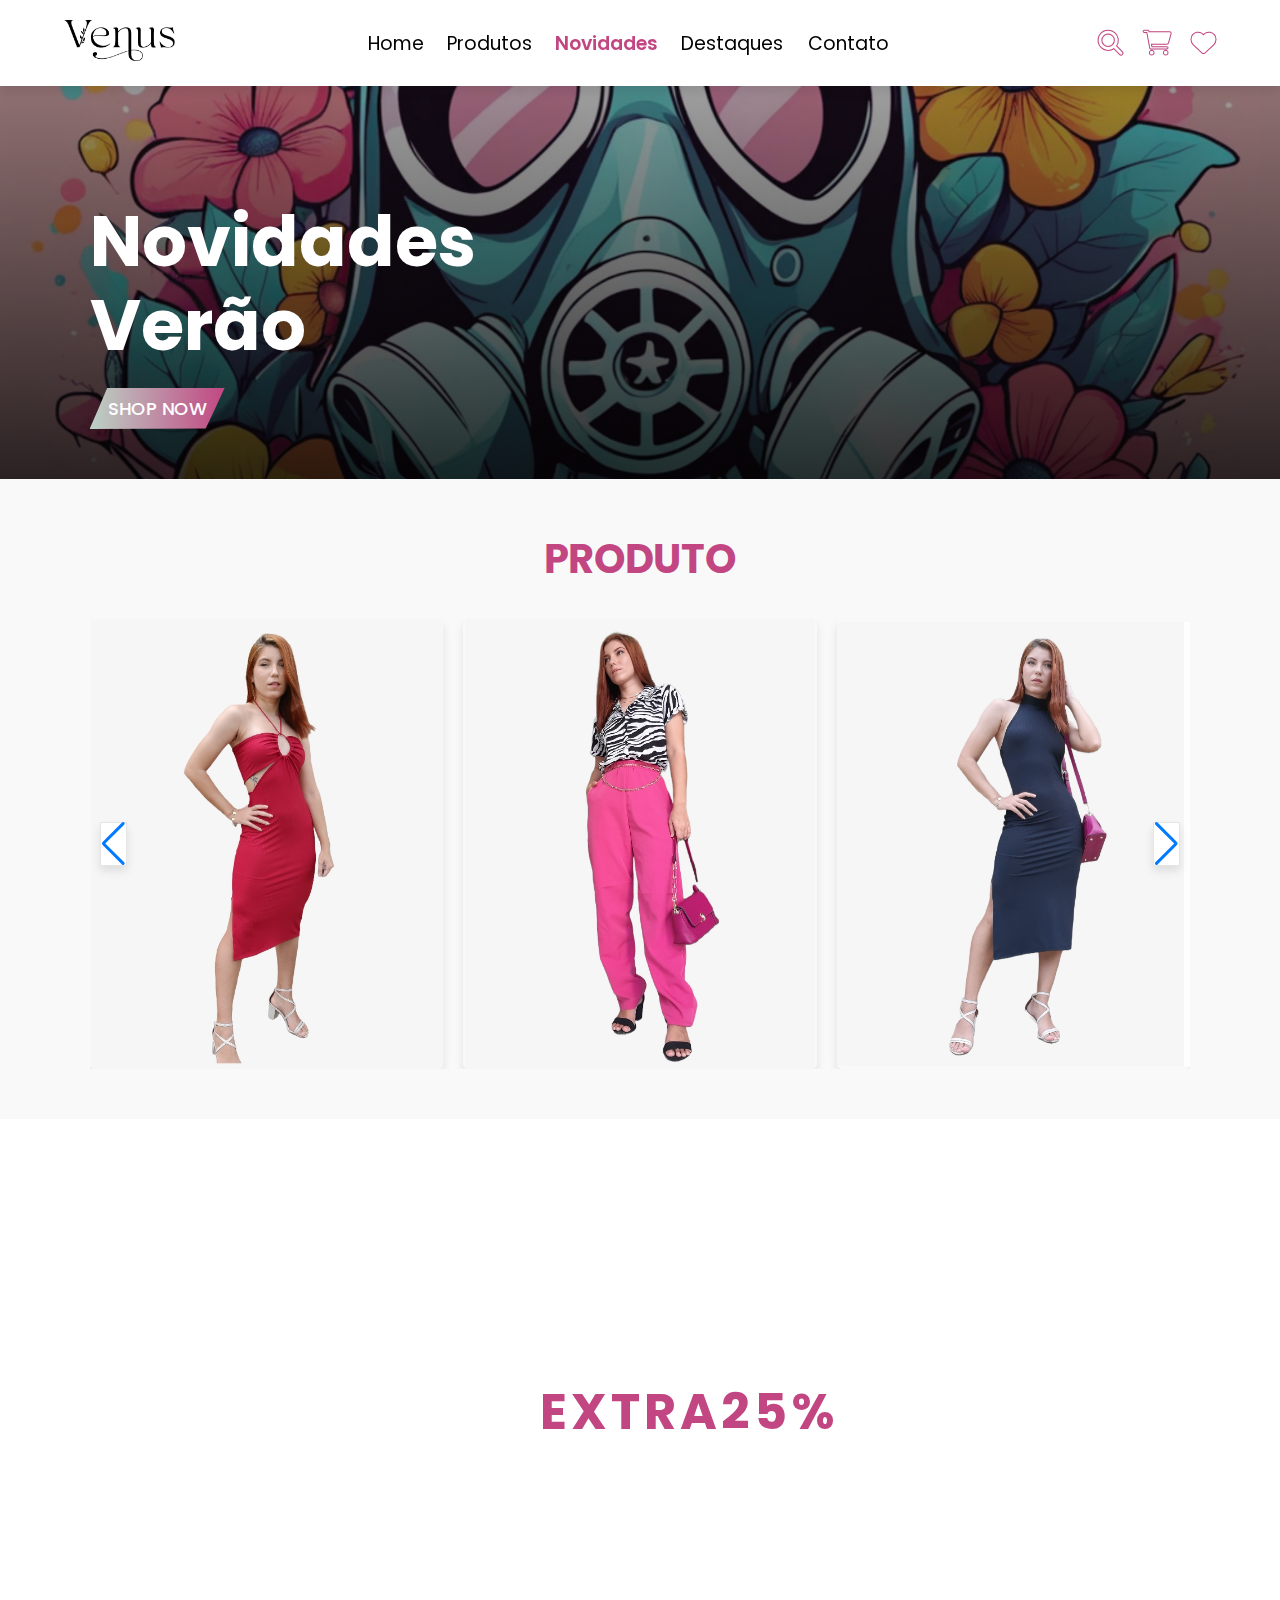
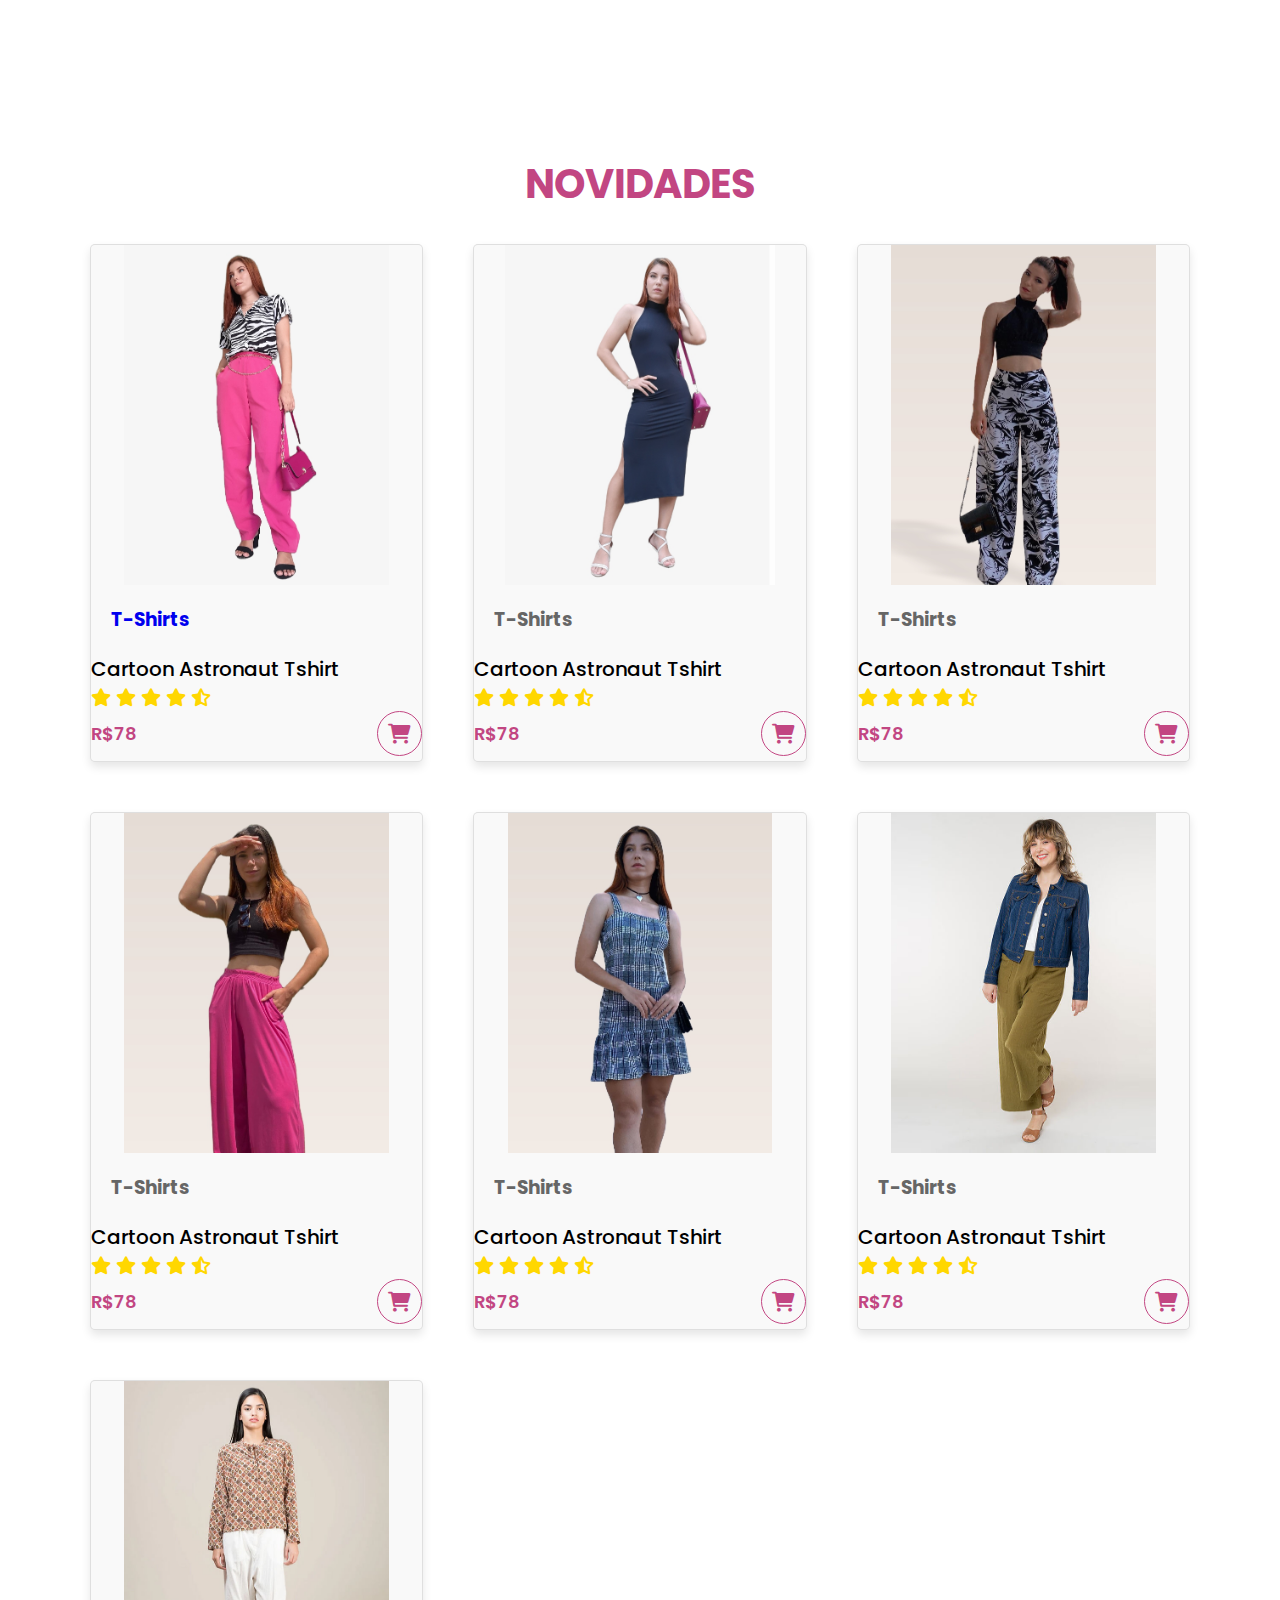
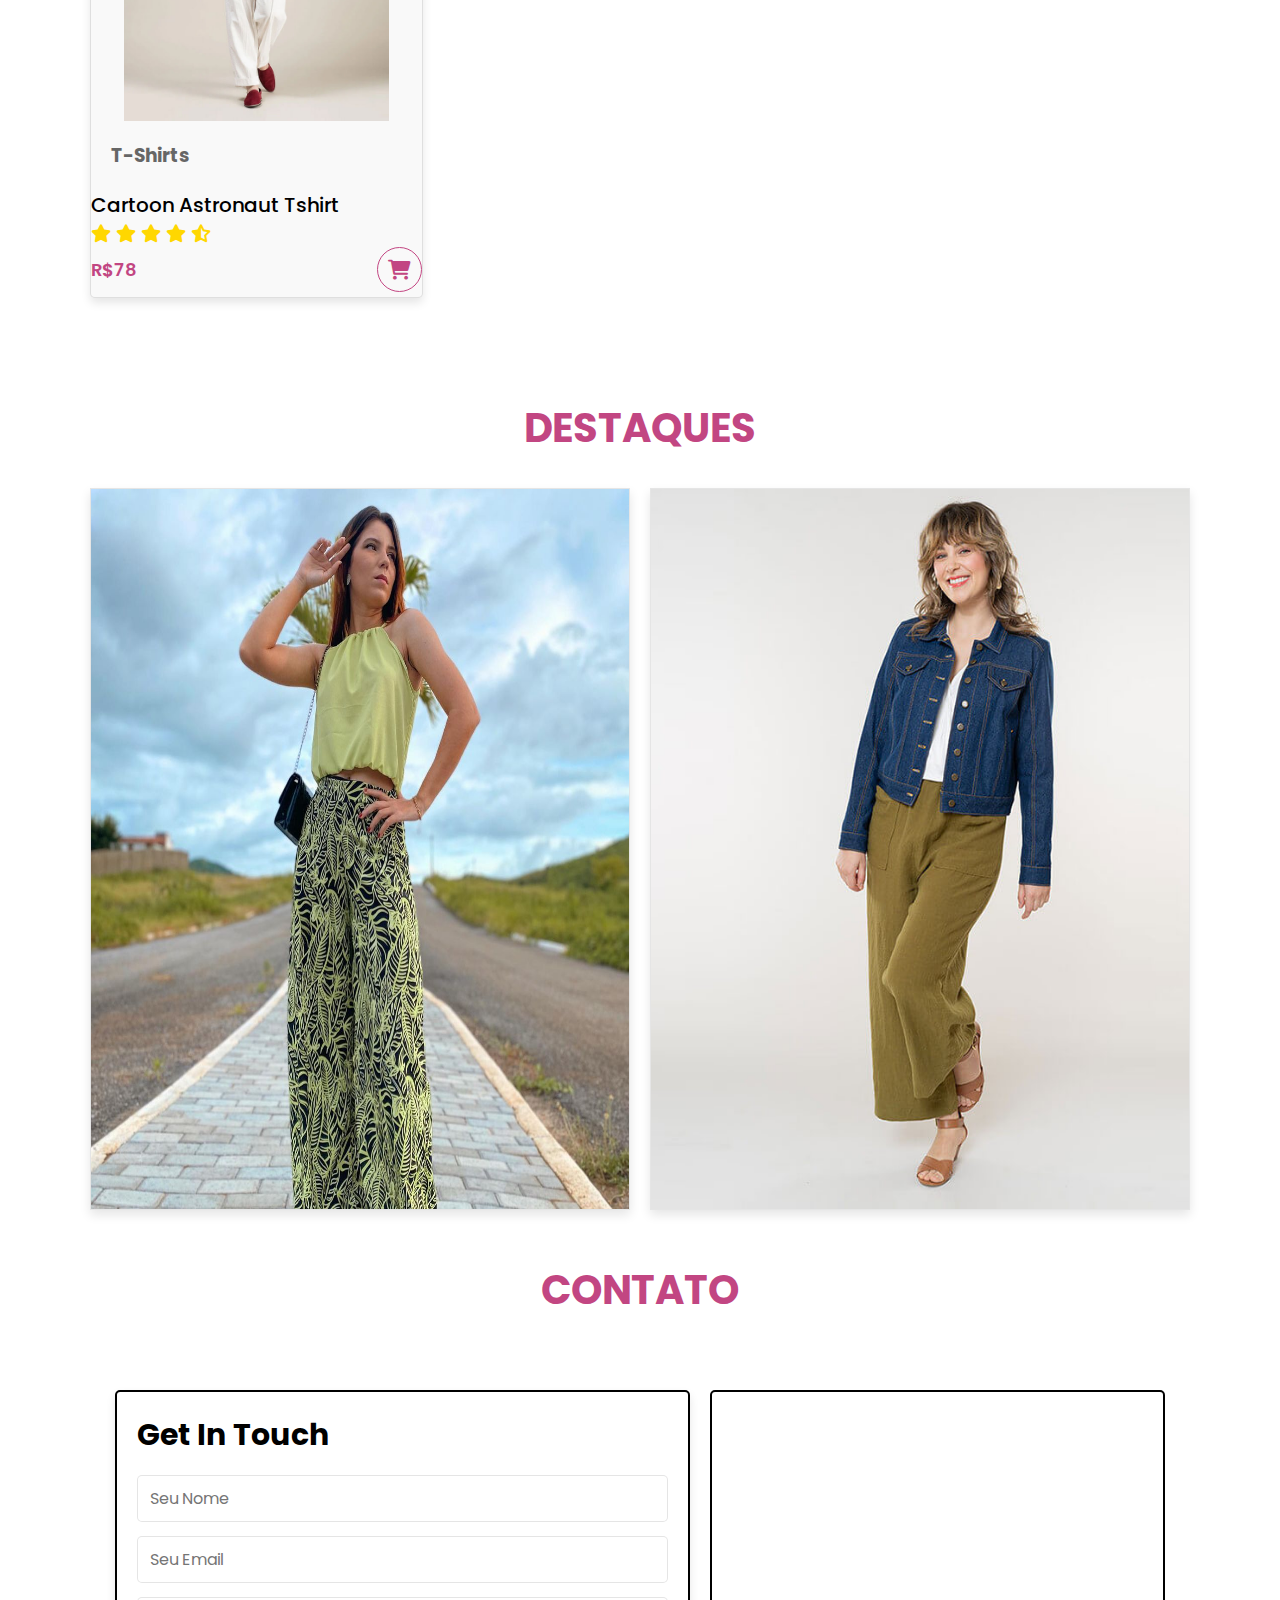
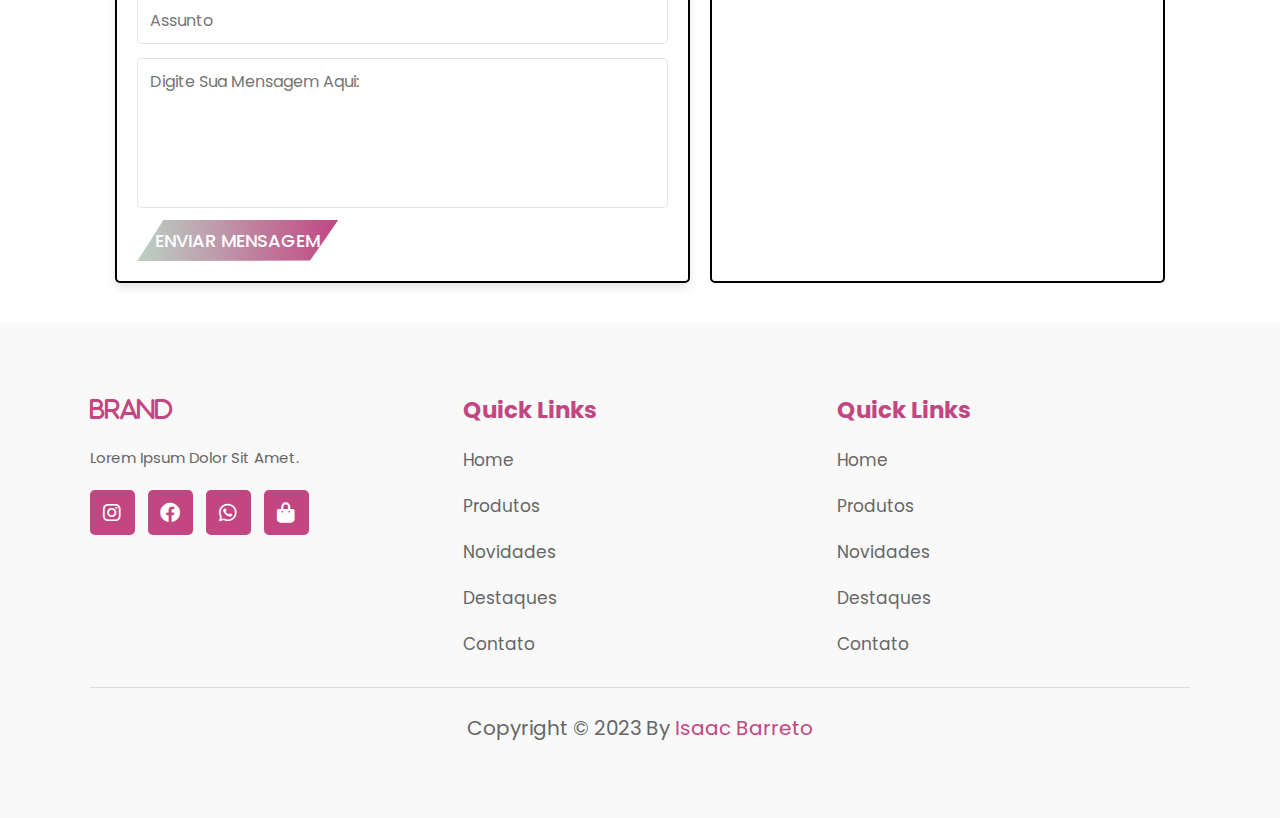
<file: index.html>
<!DOCTYPE html>
<html lang="en">
<head>
    <meta charset="UTF-8">
    <meta name="viewport" content="width=device-width, initial-scale=1.0">
    <title>Venus 4</title>
    <!--link para a estilo do site css-->
    <link rel="stylesheet" href="style.css">

    <!-- swiper css link-->
    <link rel="stylesheet" href="https://cdn.jsdelivr.net/npm/swiper@9/swiper-bundle.min.css">

    <!--font awesome cdn link-->
    <link rel="stylesheet" href="https://cdnjs.cloudflare.com/ajax/libs/font-awesome/6.0.0/css/all.min.css">


    
</head>

<body>
    <!--***  HEADER  ***-->

        <header class="header">
            <a href="#" class="logo">
                <!-- <i class="fas fa-regular fa-shirt">brand</i> -->
                <img src="img/logo3.png" alt="">
            </a>
            <nav class="navbar">
                <a href="#home">home</a>
                <a href="#produto">produtos</a>
                <a href="#novidade"class="active">novidades</a>
                <a href="#destaque">destaques </a>
                <a href="#contato">contato</a>

            </nav>

            <div class="icons">
                <div class="fas fa-search" id="search-bar"></div>
                <div class="fas fa-shopping-cart" id="cart-btn"></div>
                <div class="fas fa-heart"></div>
                <div class="fas fa-bars" id="menu-bar"></div>
            </div>

            <!-- ICONS SECTION START -->
            <div class="search">
                <div class="box">
                    <input type="text" placeholder="search here...">
                </div>
            </div>

            <div class="shopping-cart">
                <div class="box">
                    <i class="fas fa-trash"></i>
                    <img src="img/1.jpg" alt="">
                    <div class="content">
                        <h3>Produto 1</h3>
                        <span class="prixe">R$11.99</span>
                    </div>
                </div>

                <div class="box">
                    <i class="fas fa-trash"></i>
                    <img src="img/2.jpg" alt="">
                    <div class="content">
                        <h3> Produto 2</h3>
                        <span class="prixe">R$11.99</span>
                    </div>
                </div>
                <div class="box">
                    <i class="fas fa-trash"></i>
                    <img src="img/3.jpg" alt="">
                    <div class="content">
                        <h3> Produto 3</h3>
                        <span class="prixe">R$11.99</span>
                    </div>
                </div>

                <div class="total">total:R$50.99</div>
                    <a href="#" class="btn">check out</a>
                
            </div>
        </header>

    <!--***  HEADER FIM  ***-->

    <!--***  HOME  ***-->
        <section class="home" id="home">
            <div class="content">
                <h3>Novidades Verão</h3>
                <a href="#" class="btn">shop now</a>
            </div>
        </section>

    <!--***  HOME FIM  ***-->



        <!--***  PRODUTOS  ***-->

        <section class="produto" id="produto">
            <h1 class="heading">produto</h1>
            <div class="swiper produto-slider">
                <div class="swiper-wrapper">

                    <div class="swiper-slide slide">
                        <div class="img">
                            <img src="img/1.jpg" alt="">
                        </div>
                    </div>

                    <div class="swiper-slide slide">
                        <a href="produto.html">
                        <div class="img">
                            <img src="img/2.jpg" alt="">
                        </div>
                    </a>
                    </div>

                    <div class="swiper-slide slide">
                        <div class="img">
                            <img src="img/3.jpg" alt="">
                        </div>
                    </div>

                    <div class="swiper-slide slide">
                        <div class="img">
                            <img src="img/4.jpg" alt="">
                        </div>
                    </div>

                    <div class="swiper-slide slide">
                        <div class="img">
                            <img src="img/5.jpg" alt="">
                        </div>
                    </div>


                </div>
                <div class="swiper-button-next"></div>
                <div class="swiper-button-prev"></div>

            </div>
        </section>
    


    <!--***  PRODUTOS FIM  ***-->




    <!--***  BANNER  ***-->

    <section class="banner">
        <h1><span>extra25%</span>off on all itens</h1>
    </section>

    <!--***  BANNER FIM  ***-->

    <!--*** ARRIVALS ***-->
    <section class="novidade" id="novidade" >
        <h1 class="heading">novidades</h1>
        <div class="box-container">
            <div class="box">
                <a href="produto.html">
                <div class="image">
                    <img src="./img/2.jpg" alt="">
                </div>
             
                <div class="content">
                    <h3>t-shirts</h3>
                </a>
                    <p>cartoon astronaut tshirt</p>
                    
                    <div class="stars">
                        <i class="fas fa-star"></i>
                        <i class="fas fa-star"></i>
                        <i class="fas fa-star"></i>
                        <i class="fas fa-star"></i>
                        <i class="fas fa-star-half-alt"></i>

                    </div>
                    <div class="amount">
                        <div class="price">R$78</div>
                        <a href="#"><i class="fa fa-shopping-cart"></i></a>
                    </div>
                </div>
            </div>

            <div class="box">
                <div class="image">
                    <img src="./img/3.jpg" alt="">
                </div>
                <div class="content">
                    <h3>t-shirts</h3>
                    <p>cartoon astronaut tshirt</p>
                    <div class="stars">
                        <i class="fas fa-star"></i>
                        <i class="fas fa-star"></i>
                        <i class="fas fa-star"></i>
                        <i class="fas fa-star"></i>
                        <i class="fas fa-star-half-alt"></i>

                    </div>
                    <div class="amount">
                        <div class="price">R$78</div>
                        <a href="#"><i class="fa fa-shopping-cart"></i></a>
                    </div>
                </div>
            </div>

            <div class="box">
                <div class="image">
                    <img src="./img/4.jpg" alt="">
                </div>
                <div class="content">
                    <h3>t-shirts</h3>
                    <p>cartoon astronaut tshirt</p>
                    <div class="stars">
                        <i class="fas fa-star"></i>
                        <i class="fas fa-star"></i>
                        <i class="fas fa-star"></i>
                        <i class="fas fa-star"></i>
                        <i class="fas fa-star-half-alt"></i>

                    </div>
                    <div class="amount">
                        <div class="price">R$78</div>
                        <a href="#"><i class="fa fa-shopping-cart"></i></a>
                    </div>
                </div>
            </div>

            <div class="box">
                <div class="image">
                    <img src="./img/5.jpg" alt="">
                </div>
                <div class="content">
                    <h3>t-shirts</h3>
                    <p>cartoon astronaut tshirt</p>
                    <div class="stars">
                        <i class="fas fa-star"></i>
                        <i class="fas fa-star"></i>
                        <i class="fas fa-star"></i>
                        <i class="fas fa-star"></i>
                        <i class="fas fa-star-half-alt"></i>

                    </div>
                    <div class="amount">
                        <div class="price">R$78</div>
                        <a href="#"><i class="fa fa-shopping-cart"></i></a>
                    </div>
                </div>
            </div>

            <div class="box">
                <div class="image">
                    <img src="./img/6.jpg" alt="">
                </div>
                <div class="content">
                    <h3>t-shirts</h3>
                    <p>cartoon astronaut tshirt</p>
                    <div class="stars">
                        <i class="fas fa-star"></i>
                        <i class="fas fa-star"></i>
                        <i class="fas fa-star"></i>
                        <i class="fas fa-star"></i>
                        <i class="fas fa-star-half-alt"></i>

                    </div>
                    <div class="amount">
                        <div class="price">R$78</div>
                        <a href="#"><i class="fa fa-shopping-cart"></i></a>
                    </div>
                </div>
            </div>

            <div class="box">
                <div class="image">
                    <img src="./img/8.jpg" alt="">
                </div>
                <div class="content">
                    <h3>t-shirts</h3>
                    <p>cartoon astronaut tshirt</p>
                    <div class="stars">
                        <i class="fas fa-star"></i>
                        <i class="fas fa-star"></i>
                        <i class="fas fa-star"></i>
                        <i class="fas fa-star"></i>
                        <i class="fas fa-star-half-alt"></i>

                    </div>
                    <div class="amount">
                        <div class="price">R$78</div>
                        <a href="#"><i class="fa fa-shopping-cart"></i></a>
                    </div>
                </div>
            </div>

            <div class="box">
                <div class="image">
                    <img src="./img/7.jpg" alt="">
                </div>
                <div class="content">
                    <h3>t-shirts</h3>
                    <p>cartoon astronaut tshirt</p>
                    <div class="stars">
                        <i class="fas fa-star"></i>
                        <i class="fas fa-star"></i>
                        <i class="fas fa-star"></i>
                        <i class="fas fa-star"></i>
                        <i class="fas fa-star-half-alt"></i>

                    </div>
                    <div class="amount">
                        <div class="price">R$78</div>
                        <a href="#"><i class="fa fa-shopping-cart"></i></a>
                    </div>
                </div>
            </div>

    </div>

    </section>

    <!--***  ARRIVALS FIM  ***-->

    <!--***  FEATURED  ***-->

    <section class="destaque" id="destaque">
        <h1 class="heading">
            destaques
        </h1>
        <div class="box-container">
            <div class="box">
                <div class="image">
                    <img src="./img/9.jpg" alt="">
                </div>
                <div class="content">
                    <h3>buy 1 get 1 free</h3>
                    <p>the best classic dress is on sale at brand</p>
                    <a href="#" class="btn">add to cart</a>
                </div>
            </div>

            <div class="box">
                <div class="image">
                    <img src="./img/8.jpg" alt="">
                </div>
                <div class="content">
                    <h3>buy 1 get 1 free</h3>
                    <p>the best classic dress is on sale at brand</p>
                    <a href="#" class="btn">add to cart</a>
                </div>
            </div>

            
        </div>

    </section>

    <!--***  FEATURED FIM  ***-->

    <!--*** CONTATOS   ***-->

    <section class="contact" id="contact">
        <h1 class="heading">contato</h1>
        <div class="background">
            <div class="row">
                <form action="">
                    <h3>get in touch</h3>
                    <div class="inputBox">
                        <input type="text" placeholder="Seu nome">
                    </div>
                    <div class="inputBox">
                        <input type="email" placeholder="Seu email">
                    </div>
                    <div class="inputBox">
                        <input type="text" placeholder="Assunto">
                    </div>
                    <textarea placeholder="Digite sua mensagem aqui:" name="" id="" cols="30" rows="10"></textarea>
                    <input type="submit" value="enviar mensagem" class="btn">  

                </form>

                <div class="box">
                    <iframe src="https://www.google.com/maps/embed?pb=!1m18!1m12!1m3!1d1990.8023321614317!2d-39.58551008620749!3d-3.67708660707039!2m3!1f0!2f0!3f0!3m2!1i1024!2i768!4f13.1!3m3!1m2!1s0x7c06a337d796bdf%3A0x3c1f3507f0c3da0b!2zUi4gT3TDoXZpbyBQ4bWA4bS8IGRlIE1lc3F1aXRhLCAxNzMgLSBJdGFwYWrDqSwgQ0UsIDYyNjAwLTAwMA!5e0!3m2!1spt-BR!2sbr!4v1687178207714!5m2!1spt-BR!2sbr" width="450" height="450" style="border:0;" allowfullscreen="" loading="lazy" referrerpolicy="no-referrer-when-downgrade"></iframe>
                </div>
            </div>
        </div>
    </section>

    
    <!--***  CONTATOS FIM  ***-->

    <!-- FOOTER -->
    <section class="footer">
        <div class="box-container">
            <div class="box">
                <h3><i class="fas fa t-shirt"> brand</i></h3>
                <p>lorem ipsum dolor sit amet.</p>
                <div class="icons">
                    <i class="fab fa-instagram"></i>
                    <i class="fab fa-facebook"></i>
                    <i class="fab fa-whatsapp"></i>
                    <i class="fa fa-shopping-bag"></i>
                    
                </div>
            </div>

            <div class="box">
                <h3>quick links</h3>
                <a href="#">home</a>
                <a href="#">produtos</a>
                <a href="#">novidades</a>
                <a href="#">destaques</a>
                <a href="#">contato</a>
            </div>

            <div class="box">
                <h3>quick links</h3>
                <a href="#">home</a>
                <a href="#">produtos</a>
                <a href="#">novidades</a>
                <a href="#">destaques</a>
                <a href="#">contato</a>
            </div>

        </div>
        <div class="credito">
            <a href="">copyright &copy; 2023 by <span> isaac Barreto</span></a>
        </div>
    </section>







    <!-- FOOTER FIM -->

    
        <!--swiper js link-->
        <script src="https://cdn.jsdelivr.net/npm/swiper@9/swiper-bundle.min.js"></script>

        <script src="script.js"></script>
</body>
</html>
</file>
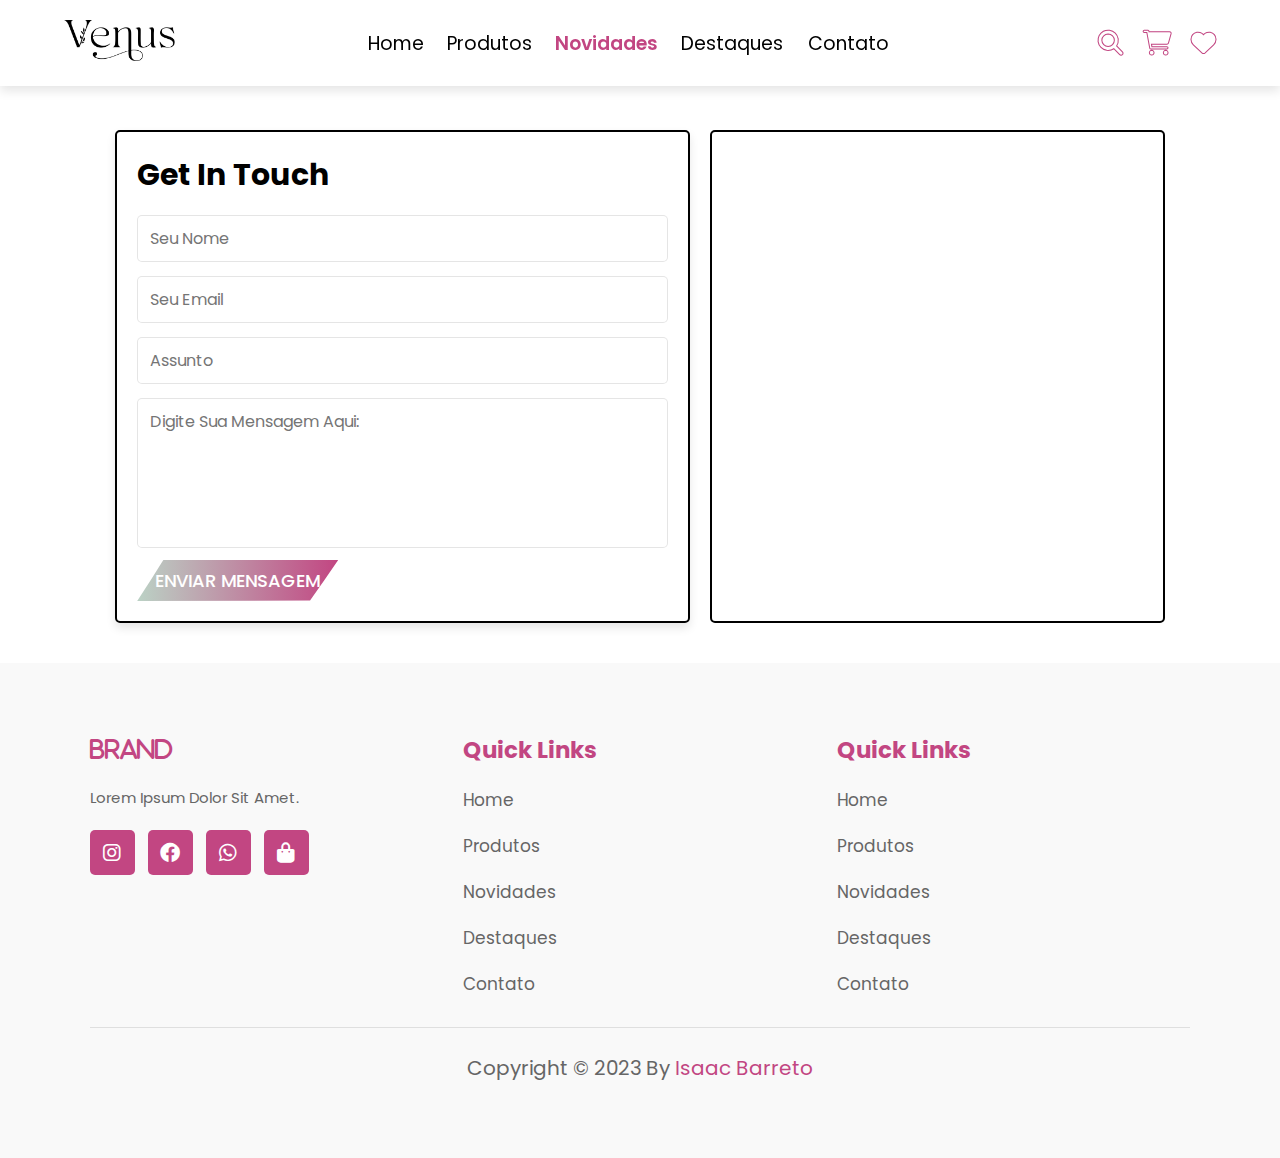
<file: produto copy.html>
<!DOCTYPE html>
<html lang="en">
<head>
    <meta charset="UTF-8">
    <meta name="viewport" content="width=device-width, initial-scale=1.0">
    <title>Venus 4</title>
    <!--link para a estilo do site css-->
    <link rel="stylesheet" href="style.css">

    <!-- swiper css link-->
    <link rel="stylesheet" href="https://cdn.jsdelivr.net/npm/swiper@9/swiper-bundle.min.css">

    <!--font awesome cdn link-->
    <link rel="stylesheet" href="https://cdnjs.cloudflare.com/ajax/libs/font-awesome/6.0.0/css/all.min.css">


    
</head>

<body>
    <!--***  HEADER  ***-->

        <header class="header">
            <a href="#" class="logo">
                <!-- <i class="fas fa-regular fa-shirt">brand</i> -->
                <img src="img/logo3.png" alt="">
            </a>
            <nav class="navbar">
                <a href="#home">home</a>
                <a href="#produto">produtos</a>
                <a href="#novidade"class="active">novidades</a>
                <a href="#destaque">destaques </a>
                <a href="#contato">contato</a>

            </nav>

            <div class="icons">
                <div class="fas fa-search" id="search-bar"></div>
                <div class="fas fa-shopping-cart" id="cart-btn"></div>
                <div class="fas fa-heart"></div>
                <div class="fas fa-bars" id="menu-bar"></div>
            </div>

            <!-- ICONS SECTION START -->
            <div class="search">
                <div class="box">
                    <input type="text" placeholder="search here...">
                </div>
            </div>

            
        </header>

    <!--***  HEADER FIM  ***-->

    <!--***  HOME  ***-->

    <!--***  HOME FIM  ***-->

        <!--*** CONTATOS   ***-->

        <section class="contact" id="contact">
            <h1 class="heading">contato</h1>
            <div class="background">
                <div class="row">
                    <form action="">
                        <h3>get in touch</h3>
                        <div class="inputBox">
                            <input type="text" placeholder="Seu nome">
                        </div>
                        <div class="inputBox">
                            <input type="email" placeholder="Seu email">
                        </div>
                        <div class="inputBox">
                            <input type="text" placeholder="Assunto">
                        </div>
                        <textarea placeholder="Digite sua mensagem aqui:" name="" id="" cols="30" rows="10"></textarea>
                        <input type="submit" value="enviar mensagem" class="btn">  
    
                    </form>
    
                    <div class="box">
                        <iframe src="https://www.google.com/maps/embed?pb=!1m18!1m12!1m3!1d1990.8023321614317!2d-39.58551008620749!3d-3.67708660707039!2m3!1f0!2f0!3f0!3m2!1i1024!2i768!4f13.1!3m3!1m2!1s0x7c06a337d796bdf%3A0x3c1f3507f0c3da0b!2zUi4gT3TDoXZpbyBQ4bWA4bS8IGRlIE1lc3F1aXRhLCAxNzMgLSBJdGFwYWrDqSwgQ0UsIDYyNjAwLTAwMA!5e0!3m2!1spt-BR!2sbr!4v1687178207714!5m2!1spt-BR!2sbr" width="450" height="450" style="border:0;" allowfullscreen="" loading="lazy" referrerpolicy="no-referrer-when-downgrade"></iframe>
                    </div>
                </div>
            </div>
        </section>
    
        
        <!--***  CONTATOS FIM  ***-->
    
        <!-- FOOTER -->
        <section class="footer">
            <div class="box-container">
                <div class="box">
                    <h3><i class="fas fa t-shirt"> brand</i></h3>
                    <p>lorem ipsum dolor sit amet.</p>
                    <div class="icons">
                        <i class="fab fa-instagram"></i>
                        <i class="fab fa-facebook"></i>
                        <i class="fab fa-whatsapp"></i>
                        <i class="fa fa-shopping-bag"></i>
                        
                    </div>
                </div>
    
                <div class="box">
                    <h3>quick links</h3>
                    <a href="#">home</a>
                    <a href="#">produtos</a>
                    <a href="#">novidades</a>
                    <a href="#">destaques</a>
                    <a href="#">contato</a>
                </div>
    
                <div class="box">
                    <h3>quick links</h3>
                    <a href="#">home</a>
                    <a href="#">produtos</a>
                    <a href="#">novidades</a>
                    <a href="#">destaques</a>
                    <a href="#">contato</a>
                </div>
    
            </div>
            <div class="credito">
                <a href="">copyright &copy; 2023 by <span> isaac Barreto</span></a>
            </div>
        </section>
    
    
    
    
    
    
    
        <!-- FOOTER FIM -->
    
        
            <!--swiper js link-->
            <script src="https://cdn.jsdelivr.net/npm/swiper@9/swiper-bundle.min.js"></script>
    
            <script src="script.js"></script>
    </body>
    </html>
</file>
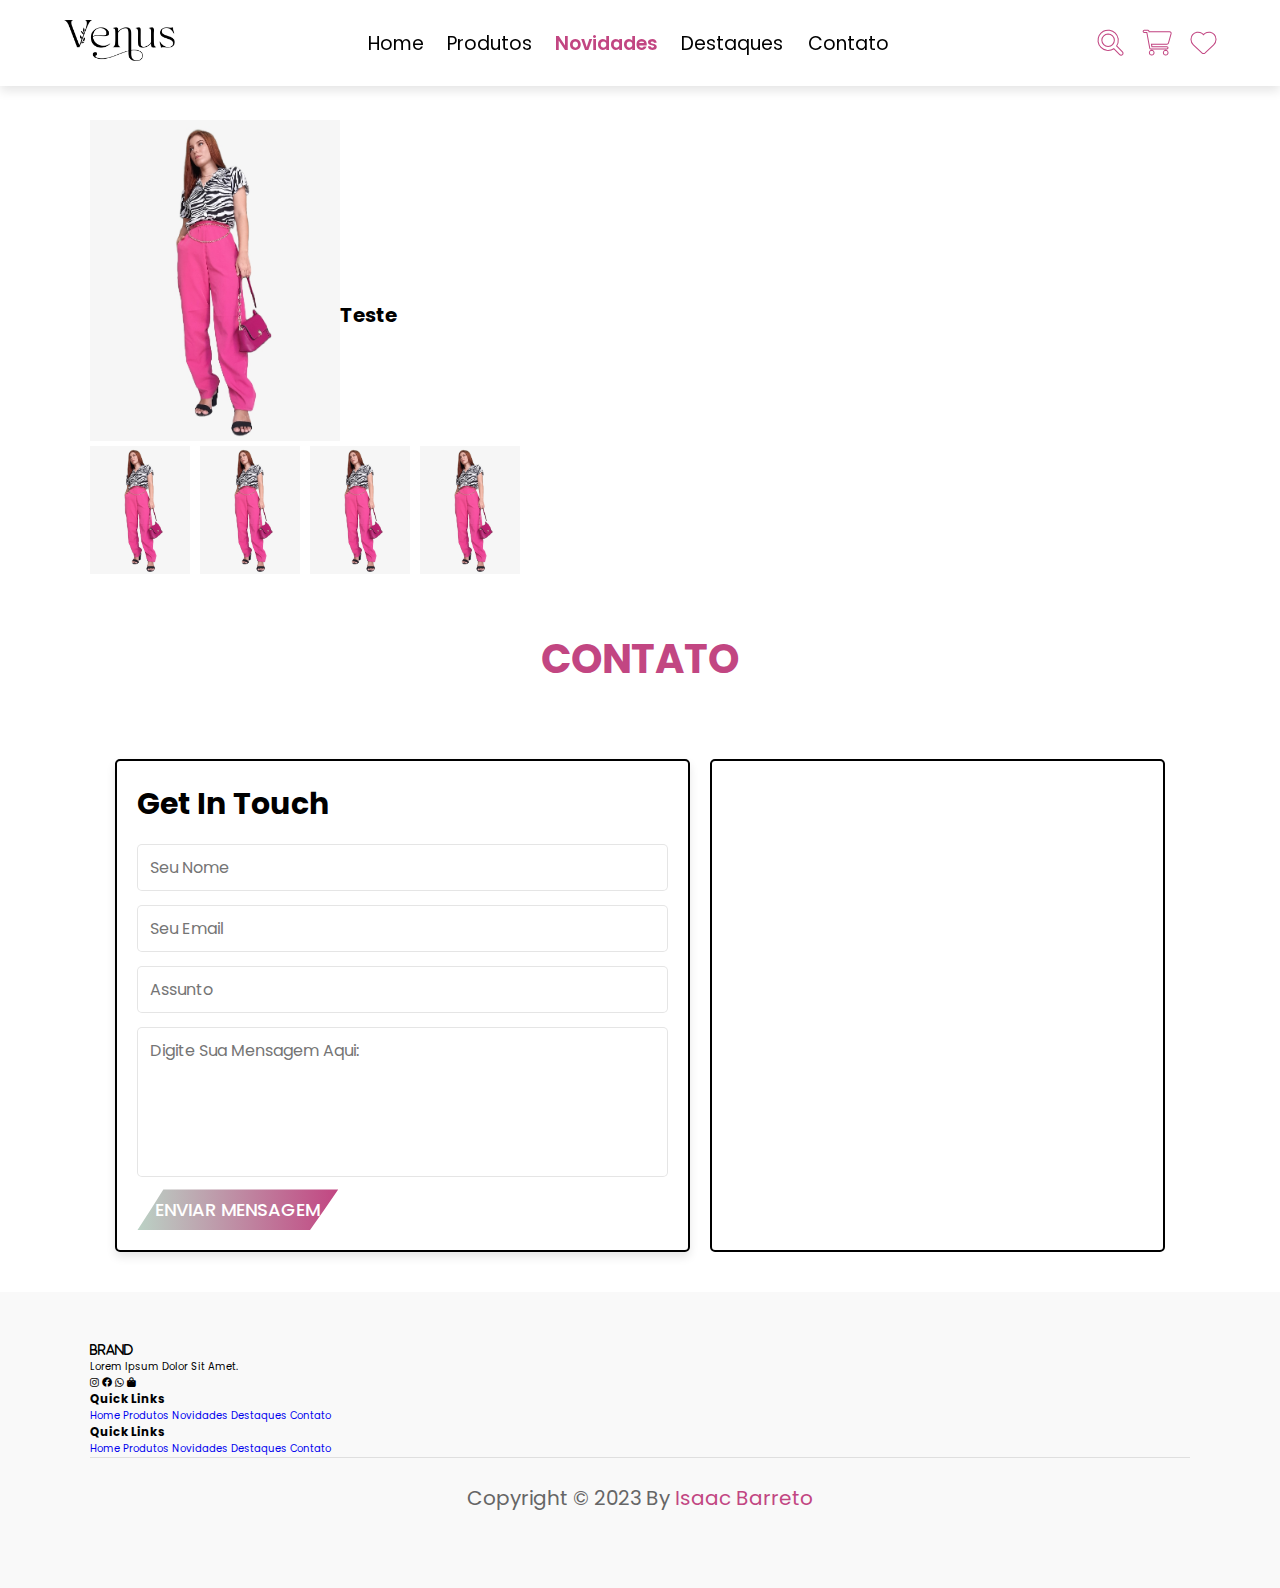
<file: produto.html>
<!DOCTYPE html>
<html lang="en">
<head>
    <meta charset="UTF-8">
    <meta name="viewport" content="width=device-width, initial-scale=1.0">
    <title>Venus 4</title>
    <!--link para a estilo do site css-->
    <link rel="stylesheet" href="style.css">

    <link rel="stylesheet" href="produtos.css">

    <!-- swiper css link-->
    <link rel="stylesheet" href="https://cdn.jsdelivr.net/npm/swiper@9/swiper-bundle.min.css">

    <!--font awesome cdn link-->
    <link rel="stylesheet" href="https://cdnjs.cloudflare.com/ajax/libs/font-awesome/6.0.0/css/all.min.css">


    
</head>

<body>
    <!--***  HEADER  ***-->

        <header class="header">
            <a href="#" class="logo">
                <!-- <i class="fas fa-regular fa-shirt">brand</i> -->
                <img src="img/logo3.png" alt="">
            </a>
            <nav class="navbar">
                <a href="#home">home</a>
                <a href="#produto">produtos</a>
                <a href="#novidade"class="active">novidades</a>
                <a href="#destaque">destaques </a>
                <a href="#contato">contato</a>

            </nav>

            <div class="icons">
                <div class="fas fa-search" id="search-bar"></div>
                <div class="fas fa-shopping-cart" id="cart-btn"></div>
                <div class="fas fa-heart"></div>
                <div class="fas fa-bars" id="menu-bar"></div>
            </div>

            <!-- ICONS SECTION START -->
            <div class="search">
                <div class="box">
                    <input type="text" placeholder="search here...">
                </div>
            </div>

            <!-- ICONS SECTION START -->
            <div class="search">
                <div class="box">
                    <input type="text" placeholder="search here...">
                </div>
            </div>

            <div class="shopping-cart">
                <div class="box">
                    <i class="fas fa-trash"></i>
                    <img src="img/1.jpg" alt="">
                    <div class="content">
                        <h3>Produto 1</h3>
                        <span class="prixe">R$11.99</span>
                    </div>
                </div>

                <div class="box">
                    <i class="fas fa-trash"></i>
                    <img src="img/2.jpg" alt="">
                    <div class="content">
                        <h3> Produto 2</h3>
                        <span class="prixe">R$11.99</span>
                    </div>
                </div>
                <div class="box">
                    <i class="fas fa-trash"></i>
                    <img src="img/3.jpg" alt="">
                    <div class="content">
                        <h3> Produto 3</h3>
                        <span class="prixe">R$11.99</span>
                    </div>
                </div>

                <div class="total">total:R$50.99</div>
                    <a href="#" class="btn">check out</a>
                
            </div>
            
        </header>


    <!-- main -->

        <section>
            <div class="container-prod">
                <div class="left-side">
                    <div class="items">
                        <div class="select-image">
                            <img src="img/2.jpg">
                        </div>
                        <div class="thumbnails">
                            <div class="thumbnail">
                                <img src="img/2.jpg" alt="">
                            </div>

                            <div class="thumbnail">
                                <img src="img/2.jpg" alt="">
                            </div>

                            <div class="thumbnail">
                                <img src="img/2.jpg" alt="">
                            </div>

                            <div class="thumbnail">
                                <img src="img/2.jpg" alt="">
                            </div>
                        </div>
                    </div>
                </div>
                <div class="right-side">
                    <h1>teste</h1>
                </div>
            </div>
        </section>

    <!-- Main fim -->

        <!--*** CONTATOS   ***-->

        <section class="contact" id="contact">
            <h1 class="heading">contato</h1>
            <div class="background">
                <div class="row">
                    <form action="">
                        <h3>get in touch</h3>
                        <div class="inputBox">
                            <input type="text" placeholder="Seu nome">
                        </div>
                        <div class="inputBox">
                            <input type="email" placeholder="Seu email">
                        </div>
                        <div class="inputBox">
                            <input type="text" placeholder="Assunto">
                        </div>
                        <textarea placeholder="Digite sua mensagem aqui:" name="" id="" cols="30" rows="10"></textarea>
                        <input type="submit" value="enviar mensagem" class="btn">  
    
                    </form>
    
                    <div class="box">
                        <iframe src="https://www.google.com/maps/embed?pb=!1m18!1m12!1m3!1d1990.8023321614317!2d-39.58551008620749!3d-3.67708660707039!2m3!1f0!2f0!3f0!3m2!1i1024!2i768!4f13.1!3m3!1m2!1s0x7c06a337d796bdf%3A0x3c1f3507f0c3da0b!2zUi4gT3TDoXZpbyBQ4bWA4bS8IGRlIE1lc3F1aXRhLCAxNzMgLSBJdGFwYWrDqSwgQ0UsIDYyNjAwLTAwMA!5e0!3m2!1spt-BR!2sbr!4v1687178207714!5m2!1spt-BR!2sbr" width="450" height="450" style="border:0;" allowfullscreen="" loading="lazy" referrerpolicy="no-referrer-when-downgrade"></iframe>
                    </div>
                </div>
            </div>
        </section>
    
        
        <!--***  CONTATOS FIM  ***-->
    
        <!-- FOOTER -->
        <section class="footer">
            <div class="box-container-prod">
                <div class="box">
                    <h3><i class="fas fa t-shirt"> brand</i></h3>
                    <p>lorem ipsum dolor sit amet.</p>
                    <div class="icons">
                        <i class="fab fa-instagram"></i>
                        <i class="fab fa-facebook"></i>
                        <i class="fab fa-whatsapp"></i>
                        <i class="fa fa-shopping-bag"></i>
                        
                    </div>
                </div>
    
                <div class="box">
                    <h3>quick links</h3>
                    <a href="#">home</a>
                    <a href="#">produtos</a>
                    <a href="#">novidades</a>
                    <a href="#">destaques</a>
                    <a href="#">contato</a>
                </div>
    
                <div class="box">
                    <h3>quick links</h3>
                    <a href="#">home</a>
                    <a href="#">produtos</a>
                    <a href="#">novidades</a>
                    <a href="#">destaques</a>
                    <a href="#">contato</a>
                </div>
    
            </div>
            <div class="credito">
                <a href="">copyright &copy; 2023 by <span> isaac Barreto</span></a>
            </div>
        </section>
    
    
    
    
    
    
    
        <!-- FOOTER FIM -->
    
        
            <!--swiper js link-->
            <script src="https://cdn.jsdelivr.net/npm/swiper@9/swiper-bundle.min.js"></script>
    
            <script src="script.js"></script>
    </body>
    </html>
</file>
<file: style.css>
@import url('https://fonts.googleapis.com/css2?family=Jost:wght@100;200;300;400;500;600;700&family=Poppins:wght@300;400;500;600;700;800&display=swap');

* {
    margin: 0;
    padding: 0;
    box-sizing: border-box;
    font-family: 'Poppins', sans-serif;
    outline: none;
    border: none;
    text-decoration: none;
    text-transform: capitalize;
    /* transition: all ,2s linear; */
}


:root {
    --primary: #c24682;
    --black: #000;
    --white: #fff;
    --light-black: #666;
    --hover: rgba(244, 244, 244, 0.8);
    --bg: #f9f9f9;
    --border: 0.1rem solid rgba(0, 0, 0, 0.1);
    --box-shadow: 0 0.5rem 1rem rgba(0, 0, 0, 0.1);
    --button: linear-gradient(to right, #bbd2c5, #c24682);
}



html {
    font-size: 62.5%;
    overflow-x: hidden;
    scroll-padding-top: 9rem;
    scroll-behavior: smooth;
}

html::-webkit-scrollbar {
    width: 0.8rem;
}


html::-webkit-scrollbar-track {
    background: transparent;
}

html::-webkit-scrollbar-thumb {
    background: var(--button);
    border-radius: 5rem;
}

/* CLASSES COMUNS*/
section {
    padding: 5rem 7%;
}

.heading {
    font-size: 4rem;
    font-weight: bolder;
    color: var(--primary);
    text-align: center;
    text-transform: uppercase;
    margin-bottom: 3rem;
}

.btn {
    display: inline-block;
    padding: 0.7rem 1.8rem;
    color: var(--white);
    background: var(--button);
    font-size: 1.8rem;
    font-weight: 500;
    text-transform: uppercase;
    clip-path: polygon(100% 0, 93% 50%, 86% 99%, 0% 100%, 7% 47%, 13% 0%);
}

.btn:hover {
    background: linear-gradient(to left, #bbd2c5, #536976);
    letter-spacing: 1.5px;
}

/* CLASSES COMUNS FIM*/

/** HEADER **/
.header {
    position: fixed;
    top: 0;
    right: 0;
    left: 0;
    background: var(--white);
    box-shadow: var(--box-shadow);
    display: flex;
    align-items: center;
    justify-content: space-between;
    padding: 2rem 5%;
    z-index: 1000;
}

.header .logo img {
    max-width: 8.7vw;
    height: auto;

}

/* .header .logo{
    font-size: 2.5rem;
    font-weight: bolder;
    color: var(--black);
    text-transform: uppercase;
}

.header .logo i{
    color: var(--primary);
    padding-right: .5rem;
} */

.header .navbar a {
    font-size: 1.9rem;
    font-weight: 400;
    color: var(--black);
    margin: 1rem;

}

.header .navbar a:hover {
    color: var(--primary);
}

.header .navbar .active {
    color: var(--primary);
    font-weight: 600;
}

.header .icons div{
    font-size: 2.5rem;
    margin-left: 1.7rem;
    color: var(--white);
    -webkit-text-stroke: .1rem var(--primary);
    cursor: pointer;
}

.header .icons div:hover {
    color: var(--primary);
}

#menu-bar {
    display: none
}

.header .search {
    position: absolute;
    top: 110%;
    right: -110%;
    /* right: 0; */
    background: var(--white);
    color: var(--black);
    box-shadow: var(--box-shadow);
    padding: 1rem;
    width: 30rem;
    border-radius: .5rem;
}

.header .search.active {
    right: 2rem;
    transition: .2s linear;
}

.header .shopping-cart {
    position: absolute;
    top: 110%;
    right: -110%;
    /* right: 0; */
    background: var(--white);
    box-shadow: var(--box-shadow);
    width: 35rem;
    padding: 1rem;
    border-radius: .5rem;
    transition: 0.25s linear;
}

.header .shopping-cart.active {
    right: 2rem;
}

.header .shopping-cart .box {
    display: flex;
    align-items: center;
    gap: 1rem;
    margin: 1rem 0;
    position: relative;
}

.header .shopping-cart .box .fa-trash {
    position: absolute;
    top: 50%;
    right: 2rem;
    font-size: 2rem;
    color: var(--light-black);
    cursor: pointer;
}

.header .shopping-cart .box .fa-trash:hover {
    color: var(--black);
}

.header .shopping-cart .box img {
    height: 10rem;
}

.header .shopping-cart .content h3 {
    font-size: 1.7rem;
    color: var(--primary);
    padding-bottom: 1rem;
}

.header .shopping-cart .box .content .price {
    color: var(--light-black);
    font-size: 1.6rem;
}

.header .shopping-cart .total {
    font-size: 2.5rem;
    color: var(--primary);
    text-align: center;
    padding: 1rem 0;
}

.header .shopping-cart .btn {
    display: block;
    text-align: center;
    margin: 1rem 0;
}



/***HEADER FIM***/




/* home */

.home {
    margin-top: 7.0rem;
    min-height: 10vh;
    background: linear-gradient(rgba(0, 0, 0, 0.3), rgba(0, 0, 0, 0.8)), url(img/10.jpg);
    background-size: cover;
    background-position: center;
    display: flex;
    align-items: center;
}

.home .content {
    max-width: 60rem;
    padding-top: 8rem;
}


.home .content h3 {
    font-size: 7rem;
    color: var(--white);
    line-height: 1.2;
    margin-bottom: 2rem;
}


/* home fim */


/* produto */

.produto {
    background: var(--bg);
}

.produto .produto-slider .slide {
    position: relative;
    overflow: hidden;
    box-shadow: var(--box-shadow);
    border-radius: .5rem;
}

.produto .produto-slider .slide .img {
    height: 45rem;
    width: 100%;
    overflow: hidden;

}

.produto .produto-slider .slide .img img {
    width: 100%;
    height: 100%;
    object-fit: contain;
}

.produto .produto-slider .slide .img img:hover {
    transform: scale(1.1);
}

.swiper-button-next,
.swiper-button-prev {
    width: 5rem;
    height: 5rem;
    background: var(--white);
    color: var(--primary);
    border: var(--border);
    box-shadow: var(--box-shadow);
}

.swiper-button-next::after,
.swiper-button-prev::after {
    font-size: 2rem;
}

.swiper-button-next:hover,
.swiper-button-prev:hover {
    background: var(--primary);
    color: var(--white);
}



/* produto fim */

/* BANNER */

.banner {
    background: url(./img/banner\ 15.png);
    min-height: 65vh;
    background-attachment: fixed;
    background-position: cover;
    background-size: cover;
    display: flex;
    justify-content: end;
    align-items: center;
    padding: 5rem 0;
}

.banner h1 {
    text-align: center;
    font-size: 5rem;
    color: var(--white);
    letter-spacing: 4px;
    max-width: 80rem;

}

.banner h1 span {
    color: var(--primary);
    text-transform: uppercase;
}

/* BANNER FIM */

/* .    e */

.novidade{
    background: var(var(--bg));

}
.novidade .box-container{
    display: grid;
    grid-template-columns: repeat(auto-fit, minmax(30rem, 1fr));
    gap: 5rem;
}

.novidade .box-container .box{
    position: relative;
    overflow: hidden;
    background: #f9f9f9;
    box-shadow: var(--box-shadow);
    border-radius: 0.5rem;
    border:var(--border);

}

.novidade .box-container .box .image{
    width: 100%;
    height: 34rem;
    overflow: hidden;
    border-radius: 0.5em;
}

.novidade .box-container .box .image img{
    width: 100%;
    height: 100%;
    cursor: pointer;
    object-fit: contain;

}
.novidade .box-container .box .image img:hover{
    transform: scale(1.2);
}

.novidade .box-container .box .content h3{
    padding: 2rem;
}

.novidade .box-container .box .content p{
    font-size: 2rem;
    color: var(--black);
    font-weight: 500;
}

.novidade .box-container .box .content{
    font-size: 1.6rem;
    color: var(--light-black);
}

.novidade .box-container .box .content .stars {
    color: gold;
    font-size: 1.8rem;
}

.novidade .box-container .box .content .amount{
    display:flex;
    align-items: center;
    justify-content: space-between;
    padding-bottom: .5rem;
}

.novidade .box-container .box .content .amount .price{
    font-size: 1.8rem;
    font-weight: 600;
    color:  var(--primary);

}

.novidade .box-container .box .content .amount a{
    font-size: 2rem;
    width: 4.5rem;
    height: 4.5rem;
    line-height: 4.5rem;
    color: var(--primary);
    background-color: none;
    border: 0.1rem solid var(--primary);
    border-radius: 50%;
    text-align: center;
    cursor: pointer;
}

.novidade .box-container .box .content .amount a:hover{
    transform: translate(-5px);
}

/* novidades fim */

/* FEATURED */

.destaque .box-container {
    display: grid;
    grid-template-columns: repeat(auto-fit,minmax(30rem, 1fr));
    gap: 2rem;
}

.destaque .box-container .box {
    position: relative;
    overflow: hidden;
    box-shadow: var(--box-shadow);
    border: var(--border);
}

.destaque .box-container .box .image { 
    overflow: hidden;
    width: 100%;
    height: 80vh;
}

.destaque .box-container .box .image img {
    width: 100%;
    height: 100%;
    cursor: pointer;
}

.destaque .box-container .box .content {
    position: absolute;
    top: -100%;
    left: 0;
    width: 100%;
    height: 100%;
    text-align: center;
    flex-direction: column;
    padding: 1rem;
    transition: .4s linear;
}

.destaque .box-container .box:hover .content{
    top: 64%;
    background: #949494cc;

}

.destaque .box-container .box .content h3{
    font-size: 3rem;
    color: white;

}

.destaque .box-container .box .content p{
    color: white;
    font-size: 2rem;
    padding: 1rem 0;
}

.contact{
    padding:0;
}

.contact .background{
    background: linear-gradient rgba(0,0,0,0.3),(rgba(0,0,0,0.4)),url(./img/2.jpg);
    background-size: cover;
    background-position:center ;
    z-index: 10;
}

.contact .row {
    display: flex;
    flex-wrap: wrap;
    gap: 2rem;
    align-items: center;
    padding: 4rem 9%;

}

.contact .row form{
    flex: 1 1 52rem;
    padding: 2rem;
    border: 2px solid var(--black);
    box-shadow: var(--box-shadow);
    border-radius: .5rem;
    
}

.contact .row form h3{
    font-size: 3rem;
    padding-bottom: 1rem;
    color: var(--black);
}

.contact .row form .inputBox input, 
.contact .row form textarea{
    padding: 1rem 1.2rem;
    border: var(--border);
    border-radius: .5rem;
    font-size: 1.6rem;
    color:var(--primary);
    margin: 0.7rem 0;
    width: 100%;
    

}
.contact .row form textarea {
    height: 15rem;
    resize: none;
}

.contact .row .box {
    flex: 1 1 40rem;
    border: 2px solid var(--black);
    padding: 1.7rem;
    border-radius: .5rem;
    text-align: center;
    overflow: hidden;

}

/* FEATURED fim*/

/* FOOTER */

.footer{
    background: var(--bg);
}

.footer .box-container {
    display: grid;
    grid-template-columns: repeat(auto-fit, minmax(25rem, 1fr));
    gap: 2rem ;
    padding: 2rem 0;
}

.footer .box-container .box h3{
    font-size: 2.3rem;
    color: var(--primary);
    margin-bottom: 1rem;    
}

.footer .box-container .box p{
    font-size: 1.5rem;
    color: var(--light-black);
    line-height: 1.5;
    padding: 1rem 0;
}

.footer .box-container .box .icons i {
    width: 4.5rem;
    height: 4.5rem;
    line-height: 4.5rem;
    font-size: 2rem;
    background: var(--primary);
    color: var(--white);
    text-align: center;
    border-radius: .5rem;
    margin-right: 1rem;
    cursor: pointer;
    margin-top: 1rem;
}

.footer .box-container .box .icons i:hover {
    transform: translateY(-6px);

}

.footer .box-container .box a {
    display: flex;
    padding: 1rem 0;
    font-size: 1.7rem;
    font-weight: 400;
    color:var(--light-black);
    position: relative;
}

.footer .box-container .box a:hover{
    color: var(--primary);
}
.footer .box-container .box a:after {
    content: '';
    position: absolute;
    bottom: .5rem;
    left: 0;
    width: 0%;
    height: 2px;
    background: var(--primary);
    transition: all .4s linear;
}

.footer .box-container .box a:hover::after{
    width: 25%;
}

.footer .credito{
    text-align: center;
    border-top: var(--border);
    padding: 2.5rem;    
}

.footer .credito a {
    font-size: 2rem;
    color: var(--light-black);
}

.footer .credito a span {
    color: var(--primary);

}

/* FOOTER FIM */

/* media */
@media (max-width:991px) {
    html{
        font-size:55%;
    }
    
    .header {
        padding: 2rem 3rem;
    }

    .section {
        padding: 2rem;
    }
    
    .heading{
        font-size: 3rem;
    }

    .banner h1{
        font-size: 5rem;
    }
}

@media (max-width:768px){
    #menu-bar {
        display:inline-block;
    }

    .header .navbar{
        position: absolute;
        top: 99%;
        right: -110%;
        background: var(--white);
        padding: 3rem;
        text-align: center;
        width: 100%;
    }

    .header .navbar.active{
        right: 0%;
    }

    .header .navbar a {
        display: block;
        margin: 2rem;
        font-size: 2rem;
    }

    .header .content h3{
        font-size: 4.5rem;
    }

}

@media (max-width:450px){
    html{
        font-size: 50%;
    }
    .home .content h3{
        font-size: 5rem;
    }
    .banner h1 {
        font-size: 4rem;
    }
}
</file>
<file: produtos.css>
.container-prod{
    display: flex;
    justify-content: flex-start;
    align-items: center;
    width: 100%;
}
.container-prod .left-side{
    display: flex;
    flex-direction: column;
}

.container-prod .left-side .select-image {
    margin-top: 7rem;
    max-width: 25rem;
}

.container-prod .left-side .select-image img{
    width: 100%;
}

.container-prod .left-side .thumbnails{
    display: flex;
    justify-content: space-between;
    max-width: 25rem;
    gap:10px;
}

.container-prod .left-side .thumbnails .thumbnail {
    width: 100%;
    border-radius: 10px;
}
.container-prod .left-side .thumbnails .thumbnail img{
    max-width: 10rem;
    height: auto; 
}
</file>
